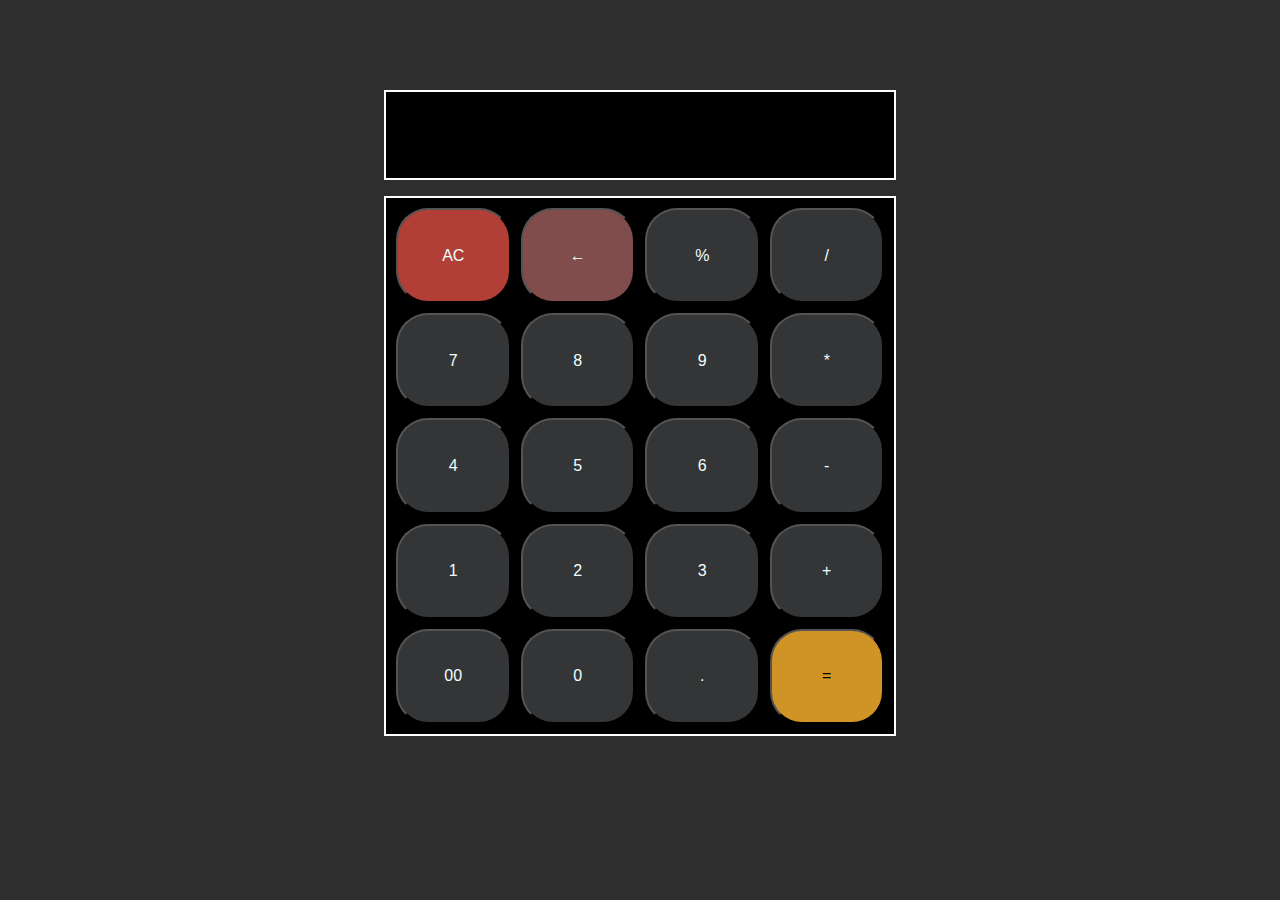
<file: calculator/index.html>
<!DOCTYPE html>
<html lang="en">
<head>
    <meta charset="UTF-8">
    <meta name="viewport" content="width=device-width, initial-scale=1.0">
    <title>Document</title>
    <link rel="stylesheet" href="style.css">
</head>

<body>
    <div class="container">
        <div class="display"></div>
        <div class="main_box">
            <button class="AC" id="AC">AC</button>
            <button class="back_space" id="back_space">←</button>

            <button class="button" id="operator">%</button>
            <button class="button" id="operator">/</button>
            <button class="button" id="btn1">7</button>
            <button class="button" id="btn1">8</button>
            <button class="button" id="btn1">9</button>
            <button class="button" id="operator">*</button>
            <button class="button" id="btn1">4</button>
            <button class="button" id="btn1">5</button>
            <button class="button" id="btn1">6</button>
            <button class="button" id="operator">-</button>
            <button class="button" id="btn1">1</button>
            <button class="button" id="btn1">2</button>
            <button class="button" id="btn1">3</button>
            <button class="button" id="operator">+</button>
            <button class="button" id="btn1">00</button>
            <button class="button" id="btn1">0</button>
            
            <button class="button" id="operator">.</button>

            <button class="equal" id="equal">=</button>
        </div>

    </div>


    
    <script src="app.js"></script>
</body>
</html>
</file>
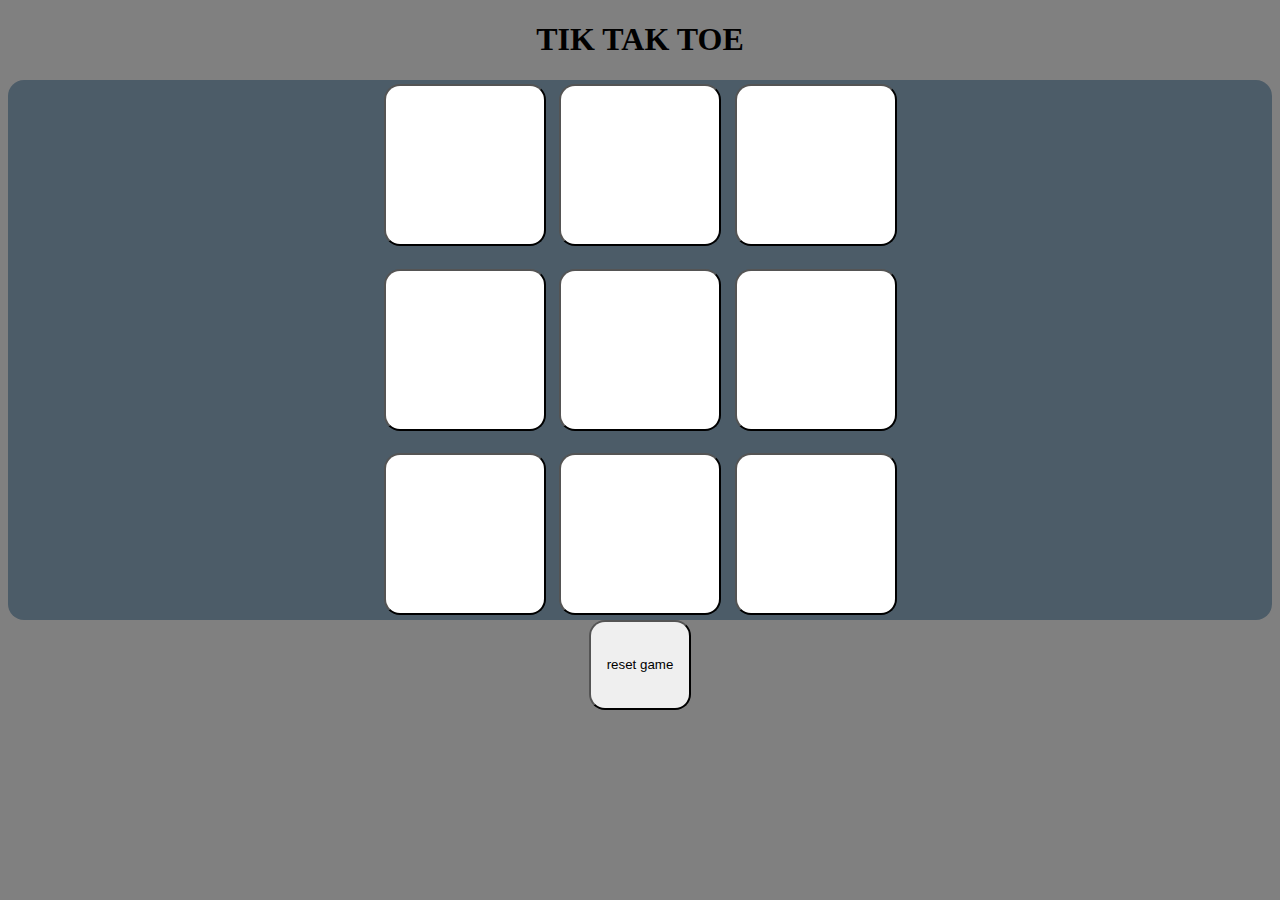
<file: tik tak game/index.html>
<!DOCTYPE html>
<html lang="en">
<head>
    <meta charset="UTF-8">
    <meta name="viewport" content="width=device-width, initial-scale=1.0">
    <title>Document</title>
    <link rel="stylesheet" href="style.css">
</head>
<body>

    <div class="message_container hide">

        <p id="msg">winner</p>
        
        <button id="new_game_btn">new game</button>
    </div>

    <div>
        <h1>TIK TAK TOE</h1>
        <div class="container">
            <div class="game">
                <button class="box"></button>
                <button class="box"></button>
                <button class="box"></button>
                <button class="box"></button>
                <button class="box"></button>
                <button class="box"></button>
                <button class="box"></button>
                <button class="box"></button>
                <button class="box"></button>
            </div>

        </div>
    </div>
    
    <button id="reset_game_btn">reset game</button>
    
    <script src="16ttt.js"></script>
</body>
</html>
</file>
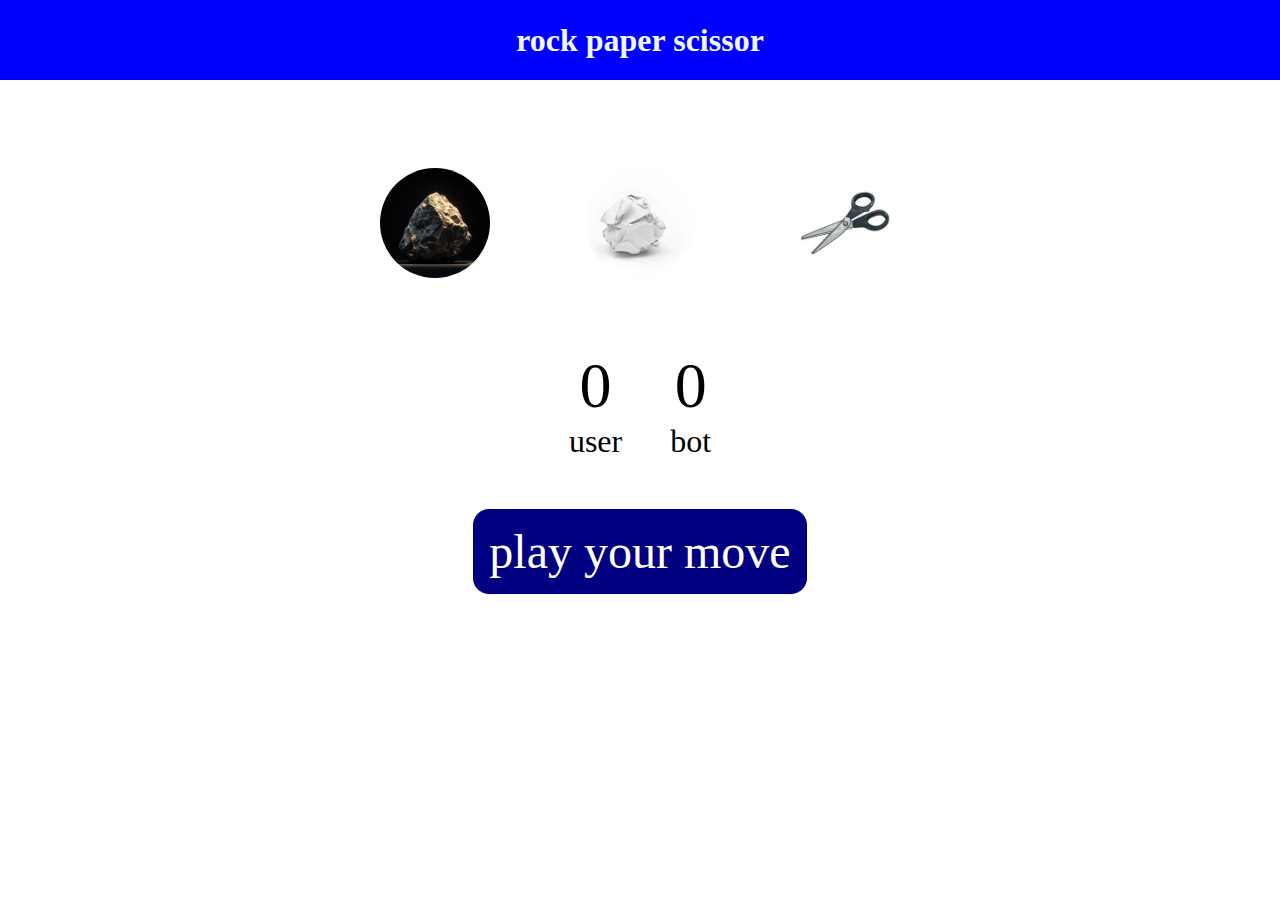
<file: stone paper scissor/inde.html>
<!DOCTYPE html>
<html lang="en">
<head>
    <meta charset="UTF-8">
    <meta name="viewport" content="width=device-width, initial-scale=1.0">
    <title>Document</title>
    <link rel="stylesheet" href="style.css">
</head>
<body>
    <h1>rock paper scissor</h1>
    <div class="choices">
        <div class="choice" id="rock">
            <img src="./image/rock.png" alt="">
        </div>

        <div class="choice" id="paper">
            <img src="./image/paper.png" alt="">
        </div>

        <div class="choice" id="scissor">
            <img src="./image/scissor.png" alt="">
        </div>
    </div>

    <div class="score_board">
        <div class="score">
            <p id="user_score">0</p>
            <p>user</p>
        </div>

        <div class="score">
            <p id="bot_score">0</p>
            <p>bot</p>
        </div>
    </div>

    <div class="msg_container">
        <p id="msg">play your move</p>
    </div>
    
    <script src="18script.js"></script>
</body>
</html>
</file>
<file: calculator/style.css>
*{
    margin: 0;
    padding: 0;
    box-sizing: border-box;
}

body{
    background-color:#2e2e2e;
    text-align: center;

}

.container{
    height: 90vh;
    display: flex;
    flex-direction: column;
    justify-content: center;
    align-items: center;
}
.display{
    background-color: #000000;
    height: 10vh;
    width: 40%;
    margin: 1rem auto;
    border: 2px solid rgb(255, 255, 255);
    font-size: 2rem;
    color: antiquewhite;
}

.main_box{
    background-color: #000000;
    height: 60vh;
    width: 40%;
    display: grid;
    grid-template-columns: repeat(4, 1fr);
    gap: 10px;
    padding: 10px;
    border: 2px solid rgb(255, 255, 255);
}

.button{
    padding: 20px;
    background-color: #343537;
    border-radius: 2rem;
    color: azure;
    font-size: 1rem;
}

button:hover{
    background-color: lightgreen;
    cursor: pointer;
}

.AC{
    padding: 20px;
    background-color: #b13f35;
    border-radius: 2rem;
    color: azure;
    font-size: 1rem;
}

.back_space{    
    padding: 20px;
    background-color: #814c4c;
    border-radius: 2rem;
    color: azure;
    font-size: 1rem;
}

.equal{
    padding: 20px;
    background-color: #cf9326;
    border-radius: 2rem;
    color: rgb(0, 0, 0);
    font-size: 1rem;

}
</file>
<file: tik tak game/style.css>
body{
    background-color: grey;
    text-align: center;
}

#new_game_btn{
    height: 10vh;
    padding: 1rem;
    border-radius: 1rem;
}

h1{
    align-items: center;
}

.container{
    background-color: #4C5C68;
    height: 60vh;
    display: flex;
    justify-content: center;
    align-items: center;
    border-radius: 1rem;

}

.game{
    /* background-color: darkgoldenrod ; */
    height: 60vmin;
    width: 60vmin;
    display: flex;
    flex-wrap: wrap;
    justify-content: center;
    align-items: center;
    gap: 1.5vmin;

}

.box{
    background-color: white;
    color: red;
    font-size: 5rem;
    height: 18vmin;
    width: 18vmin;
    border-radius: 1rem;
    

}

#reset_game_btn{
    height: 10vh;
    padding: 1rem;
    border-radius: 1rem;
}

.hide{
    display: none;
}

#msg{
    font-size: 2rem;
    color: white;
    background-color: chocolate;
    padding: 1rem;
}
</file>
<file: stone paper scissor/style.css>
* {
    text-align: center;
    margin: 0;
    padding: 0;
}
h1{
    background-color: blue;
    color: aliceblue;
    height: 5rem;
    line-height: 5rem;
}

.choice{
    height: 125px;
    width: 125px;
    border-radius: 55rem;
    display: flex;
    justify-content: center;
    align-items: center;

}

img{
    height: 110px;
    width: 110px;
    object-fit: cover;
    border-radius: 5rem;
}

.choices{
    display: flex;
    justify-content: center;
    align-items: center;
    margin-top: 5rem;
    gap: 5rem;
}

.choice:hover{
    /* opacity:0.5; */
    cursor: pointer;
    background-color: blueviolet;
}

.score_board{
    display: flex;
    justify-content: center;
    align-items: center;
    gap: 3rem;
    margin-top: 4rem;
    font-size: 2rem;
}

#user_score, #bot_score{
    font-size: 4rem;
}

#msg{
    background-color: navy;
    color: white;
    font-size: 3rem;
    padding: 1rem;
    margin-top: 4rem;
    display: inline;
    border-radius: 1rem;
}

.msg_container{
    margin-top: 4rem;
    /* padding: 1rem; */
}
</file>
